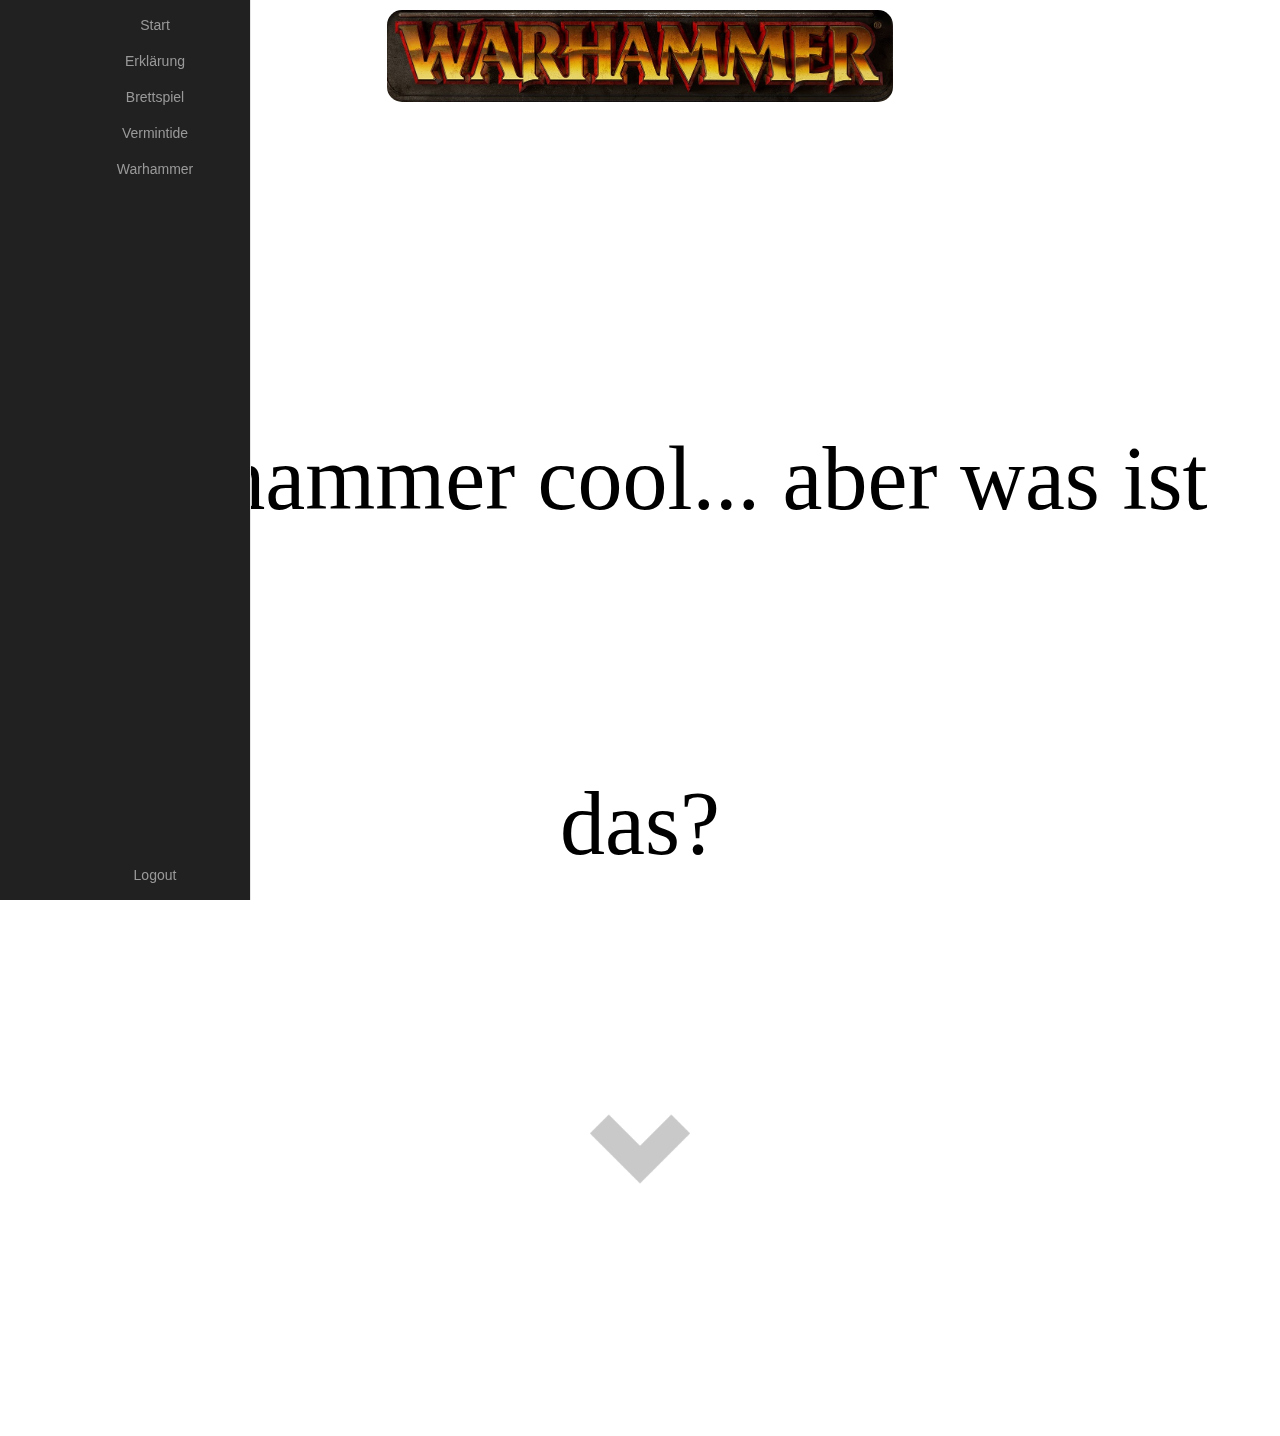
<file: index.html>
<!DOCTYPE html>
<html lang="de">
	<!--Idee fürs LAyout: -->
	<head>
		<meta charset="UTF-8">
		<link rel="stylesheet" type="text/css" href="style.css">
		

		<title>Warhammer</title>
	</head>
	<body>
		<div id="uberschrift" style="display:block">
			
			<img id="titel" src="images/titel.jpg">
			<h1></h1>
			
		<erklaerung style="display:block">
			<einleitung>
				Warhammer cool... aber was ist das?
			</einleitung>
			<br>
			<a onclick="ausblenden('#uberschrift','#main')"  ><img id="arrow" src="images/arrow-down.png" ></a>
		</div>	
	<div class="area"></div><nav class="main-menu">
            <ul>
                <li>
                    <a onclick="allesweg('#uberschrift')" href="">
                        <i class="fa fa-home fa-2x"></i>
                        <span class="nav-text">
							Start
							
                        </span>
                    </a>
                  
                </li>
                <li class="has-subnav">
                    <a onclick="allesweg('#main')" href="#main">
                        <i class="fa fa-laptop fa-2x"></i>
                        <span class="nav-text">
                            Erklärung
                        </span>
                    </a>
                    
                </li>
                <li class="has-subnav">
                    <a onclick="allesweg('#tabletop')" href="#tabletop">
                       <i class="fa fa-list fa-2x"></i>
                        <span class="nav-text">
                            Brettspiel
                        </span>
                    </a>
                    
                </li>
                <li>
                    <a onclick="allesweg('#vermintide')" href="#vermintide">
                        <i class="fa fa-bar-chart-o fa-2x"></i>
                        <span class="nav-text">
                            Vermintide
                        </span>
                    </a>
                </li>
                <li>
                    <a onclick="allesweg('#warhammer')" href="#warhammer">
                        <i class="fa fa-font fa-2x"></i>
                        <span class="nav-text">
                           Warhammer
                        </span>
                    </a>
                </li>
            </ul>

            <ul class="logout">
                <li>
                   <a href="#" onClick="window.close()">
                         <i class="fa fa-power-off fa-2x"></i>
                        <span class="nav-text">
                            Logout
                        </span>
                    </a>
                </li>  
            </ul>
        </nav>
			<br>
			<hauptteil  id="main" style="display:none">
					
				
						<a   onclick="ausblenden('#main','#uberschrift')" ><img id="arrow" src="images/arrow-up.png" ></a>
						<br>
					
					
						<p style="text-align: justify; margin: 50px">
						Warhammer began als eine Idee, eine Idee des "Warhammer-Universums" Schöpfers  <mark> Games Workshop</mark>.
						Diese Idee löste eine Kettenreaktion aus. Plötzlich erwachte das Universum zum Leben, verschiedenste Leute
						schrieben Bücher über das "Warhammer-Universum", alleine im Jahr 2004 wurden elf volle Bücher geschrieben. 
						Bis heute sind <mark>371</mark> Bücher enstanden <mark>371!!!</mark>
						</p>
					
						<br>
						</p>
				<a onclick="ausblenden('#main','#tabletop')"  ><img id="arrow" src="images/arrow-down.png" ></a>
				
			</hauptteil>
		</erklaerung>
			
			<beispiele>
				<ul style="list-style: none">
					<li id="tabletop" style="display:none" >
						<a  onclick="ausblenden('#tabletop','#main')"><img id="arrow" src="images/arrow-up.png" ></a>
						<br> 
						<zwischen>Das erste Spiel war eine Art Brettspiel:</zwischen>
						<br> 
						<img  src="images/tabletop.jpg" title="Ein Spiel in voller Fahrt" >
						<br> 
						So sehen die einzelnen Figuren aus:
						<br> 
						<img id="einheiten" src="images/tabletopcavalry.jpg" title="Kavalarie" >
						<br> 
						Die Regeln sind sehr Kompliziert zudem sind die Anschaffungskosten sehr hoch deswegen
						hatt sich das Spiel nicht wirklich durchsetzten können. Aber wer noch mehr über die Regeln wissen will
						Klickt <a href="https://www.youtube.com/watch?v=DhEnMyH2F4s">hier</a> für eine Video Erklärung(Achtung mehrteilich!).
						<br>
						<br>
						<a  onclick="ausblenden('#tabletop','#platzhalter')" ><img id="arrow" src="images/arrow-down.png" ></a>
					</li>
					<li id="platzhalter" style="display:none">
							<a  onclick="ausblenden('#platzhalter','#tabletop')"><img id="arrow" src="images/arrow-up.png" ></a>
							<br>
							<br>
							<br>
							<br>
							Dannach folgten viele uninteressante Spiele bis...
							<br>
							<br>
							<br>
							<br>
							<a  onclick="ausblenden('#platzhalter','#vermintide')"><img id="arrow" src="images/arrow-down.png" ></a>
					</li>
					<li id="vermintide" style="display:none">
							<a  onclick="ausblenden('#vermintide','#platzhalter')"><img id="arrow" src="images/arrow-up.png" ></a>
							<br> 
							<zwischen2>Warhammer: End Times – Vermintide</zwischen2>
							<br> 
							<br> 
							<img id="titel" src="images/vermintide.jpg">
							<br> 
							<p>
							In Warhammer-Vermintide spielst du einen von fünf Charakteren. Die im Coop-Modus versuchen sich durch Horden von Gegner zu kämpfen.
							Das Spiel ist auf Action ausgelegt und die Steuerung funktioniert durch den First-Person Blickwinkel.
							</p>
							<br>
							
							<p >Das Spiel ist sehr Düster und Blutig deswegen auch nicht für jeden was. Hier eine kleine Vorschau:</p>
							<a id="erweitern" onclick="ausblenden('#erweitern','#videovermintide'); ">+</a>
							<br>
							
							<iframe id="videovermintide" style="display:none" src="//coub.com/embed/fdnhy?muted=true&originalSize=true&startWithHD=true" allowfullscreen frameborder="0" width="1280" height="720"></iframe><script async src="//c-cdn.coub.com/embed-runner.js"></script>
							<br>
							
							<a   onclick="ausblenden('#vermintide','#warhammer')"><img id="arrow" src="images/arrow-down.png" ></a>

							
					</li>
					<li id="warhammer" style="display:none">
						<a  onclick="ausblenden('#warhammer','#vermintide')" ><img id="arrow" src="images/arrow-up.png" ></a>
						<br>
						<br>
						<zwischen3>Total War: Warhammer</zwischen3>
						<br>
						<br>
						<br>
						Klick mal drauf.
						<br>
						<a href="warhammer1.html" ><img id="warhammer1" src="images/warhammer1.png" ></a>
						
						<br>
						
						<br>
						<a  onclick="ausblenden('#warhammer','#wartung')"><img id="arrow" src="images/arrow-down.png" ></a>
					</li>
					<li id="wartung" style="display:none">
						
						Wir arbeiten noch an der Vervollständigung. 
						<br>
						<br>

						<img src="images/wartung.jpg" >
						
						
						
					</li>
					
				</ul>
			</beispiele>
		
			

		
	
	

	</body>
	
</html>
<script src="https://ajax.googleapis.com/ajax/libs/jquery/3.2.1/jquery.min.js"></script>
<script>
	function ausblenden(weg,hin){
		
		$(weg).slideUp(1000)
		$(hin).slideDown(1000);
		
	}
	function allesweg(hin)
	{
		$('#wartung').css({
			'display': 'none'
    	});
	    $('#main').css({
			'display': 'none'
    	});
		$('#uberschrift').css({
			'display': 'none'
    	});
		$('#platzhalter').css({
			'display': 'none'
    	});
		$('#vermintide').css({
			'display': 'none'
    	});
		$('#warhammer').css({
			'display': 'none'
    	});
		$('#tabletop').css({
			'display': 'none'
    	});
		
		$(hin).css({
        	'display': 'inline'			
   		});

	}
</script>
</file>
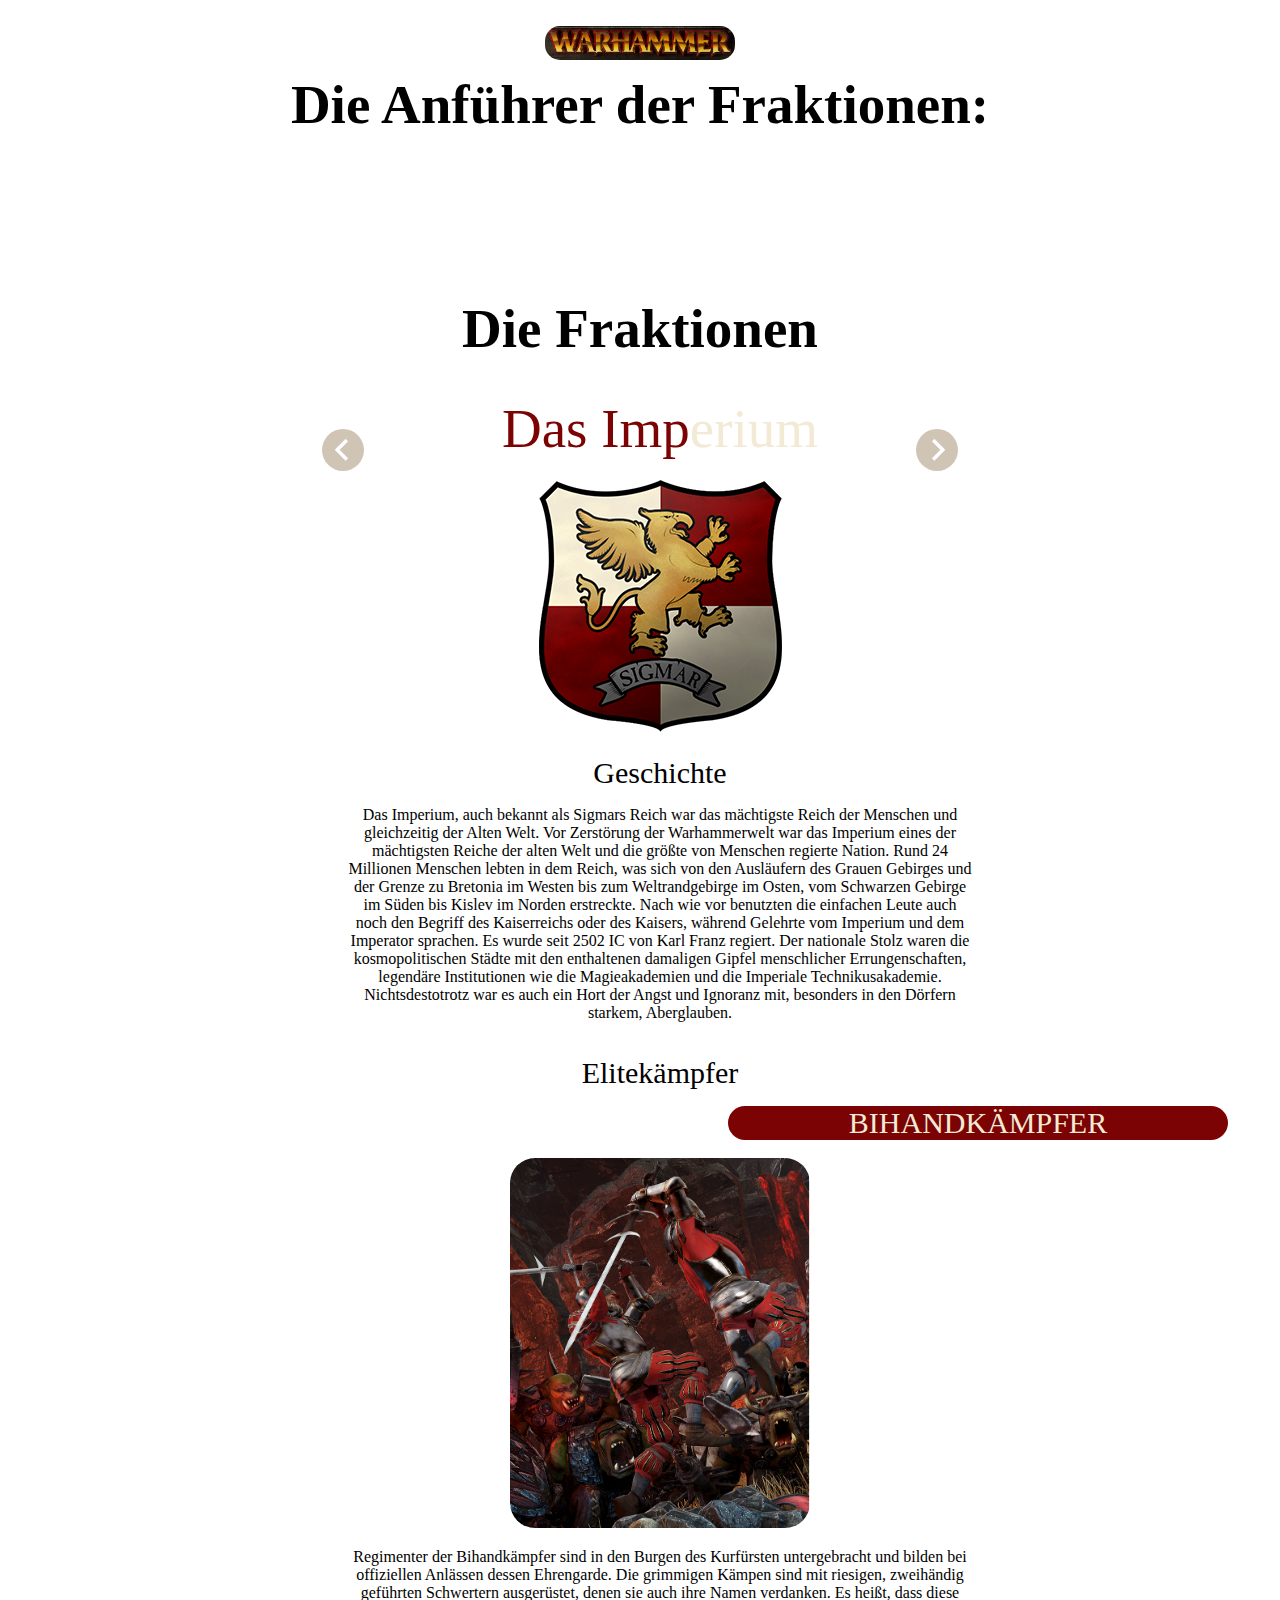
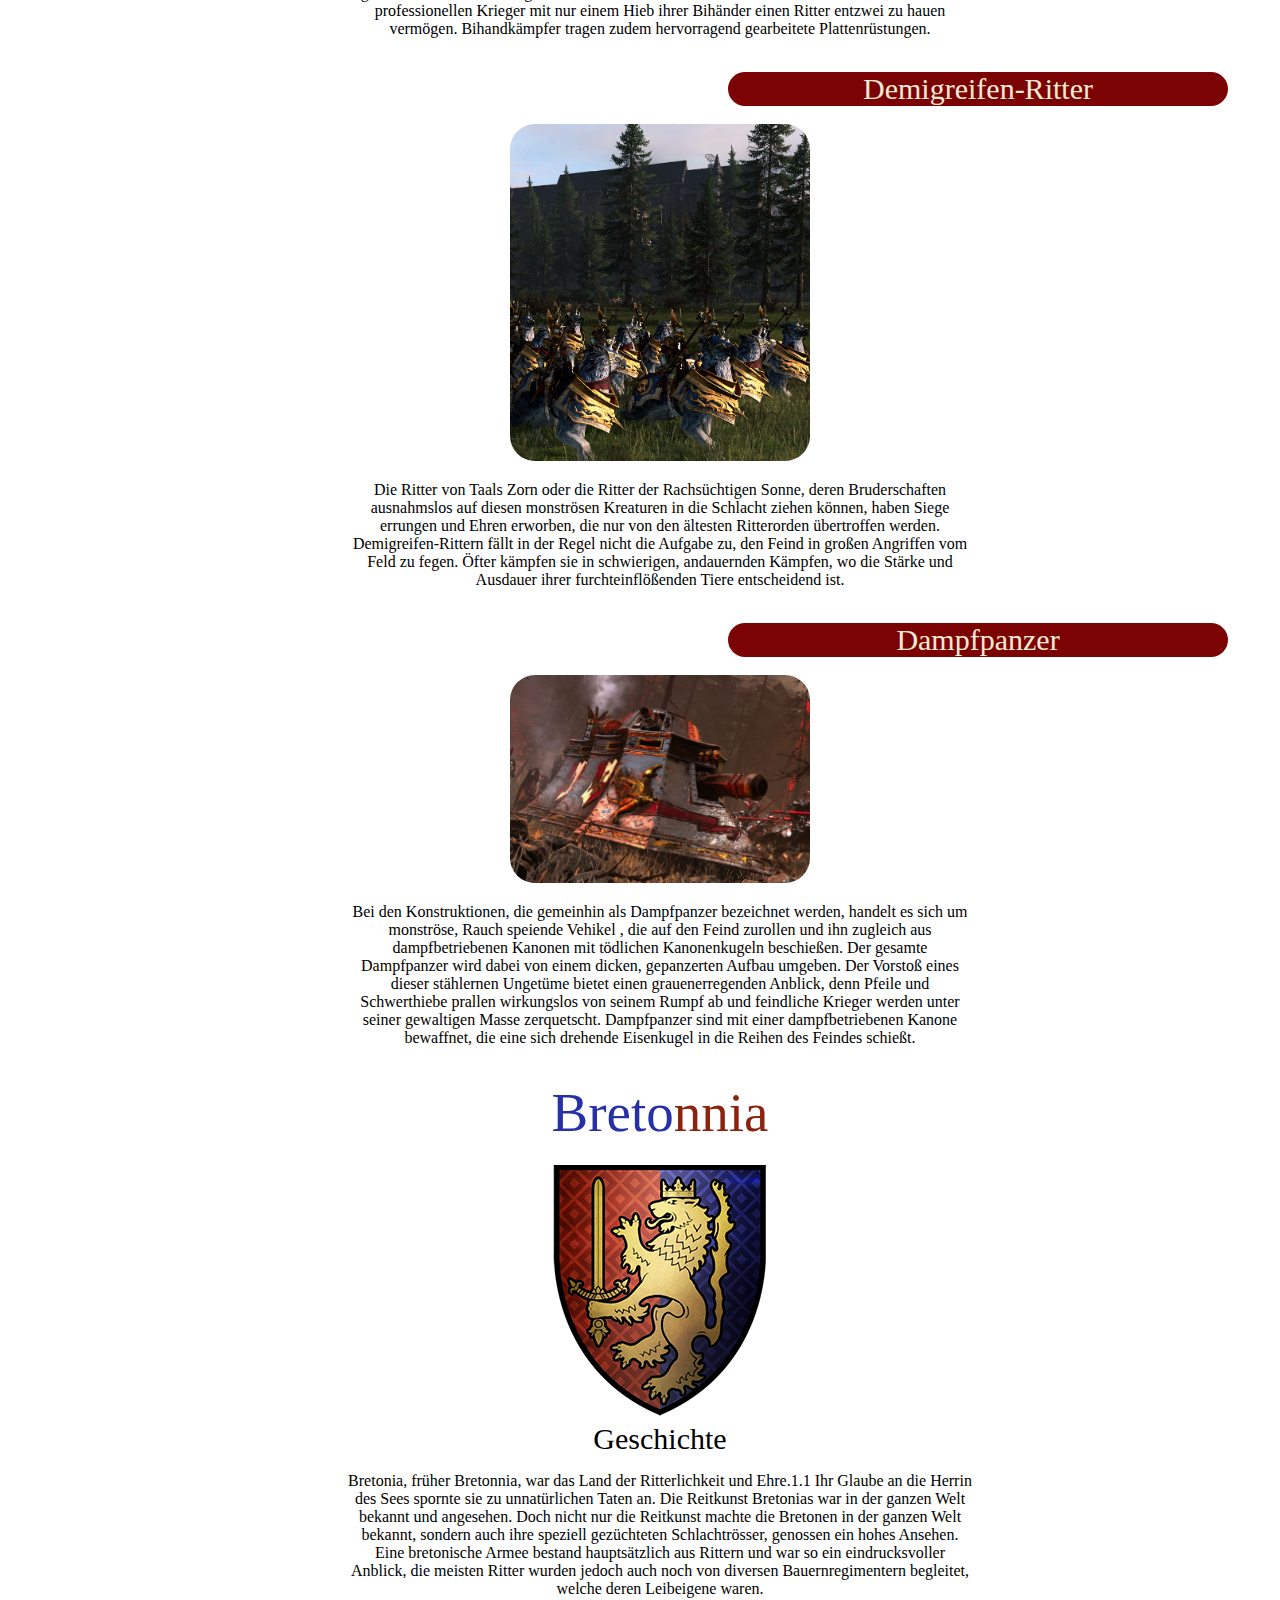
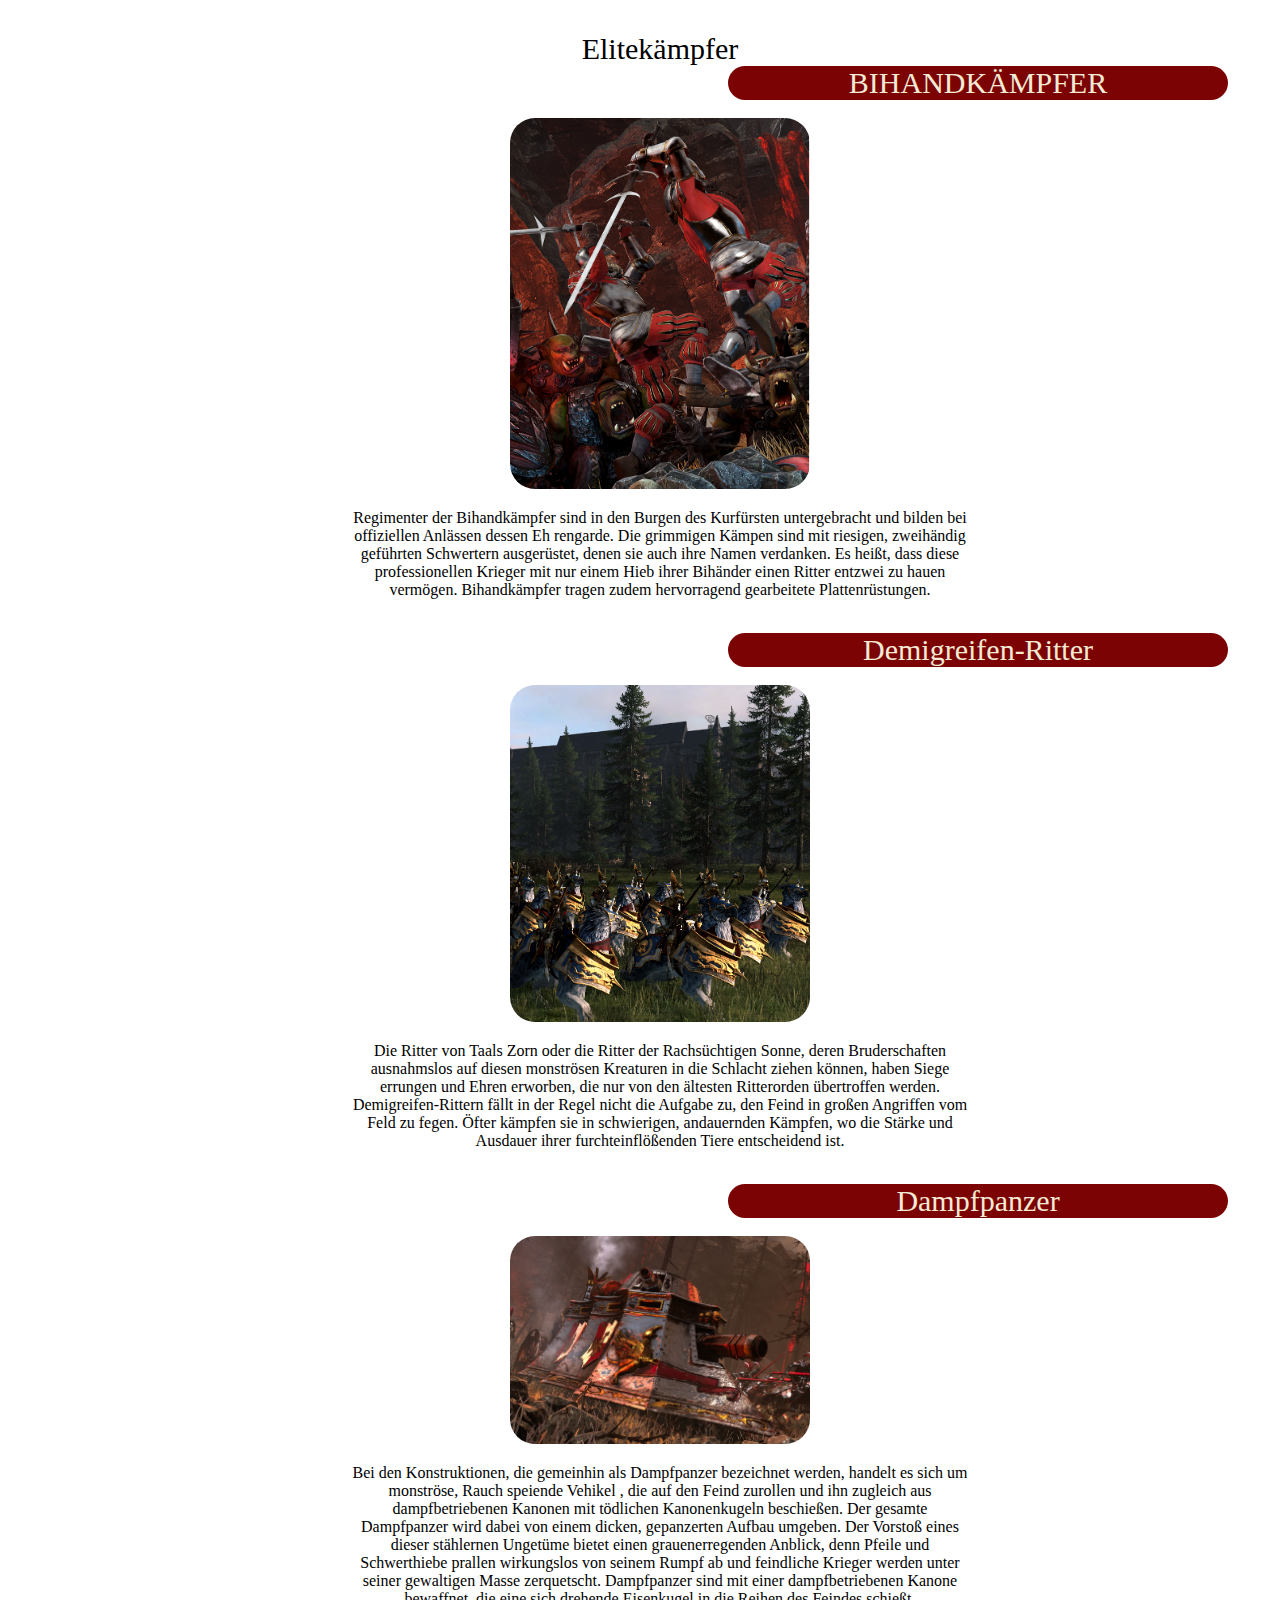
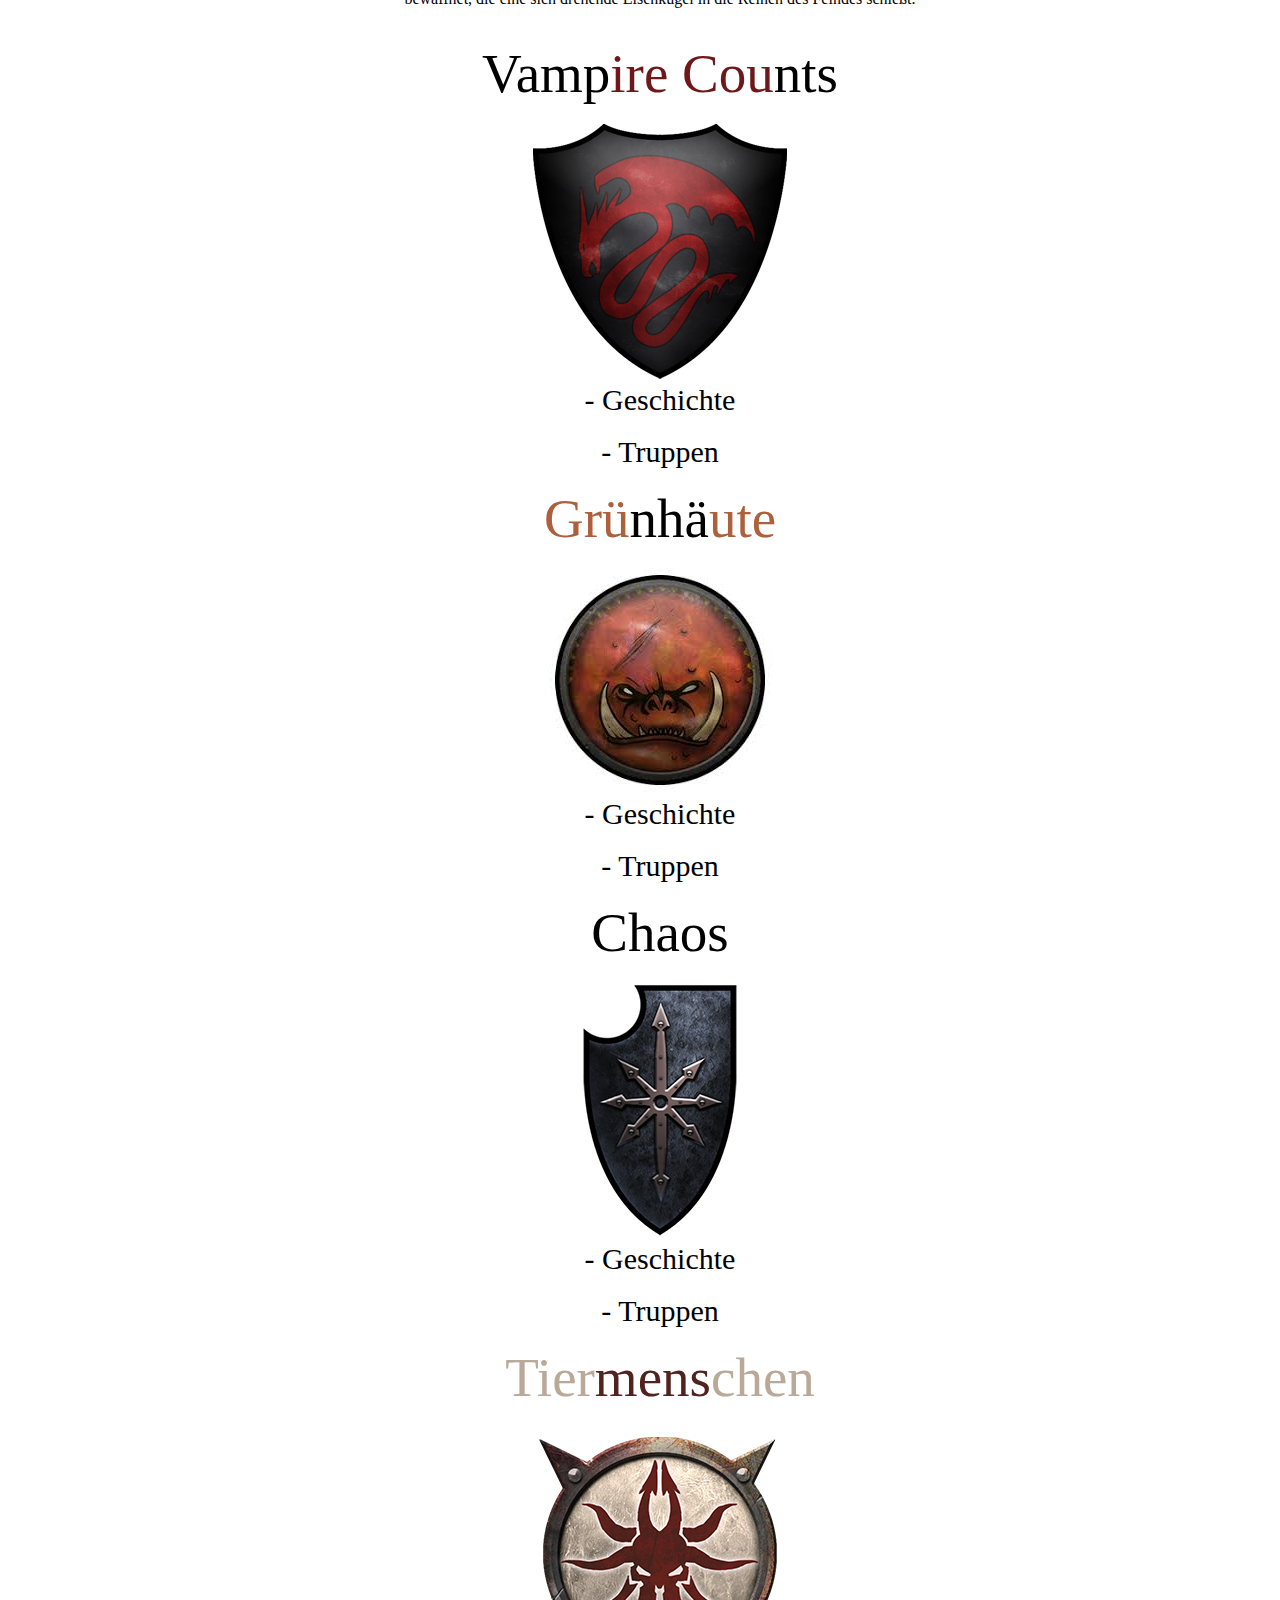
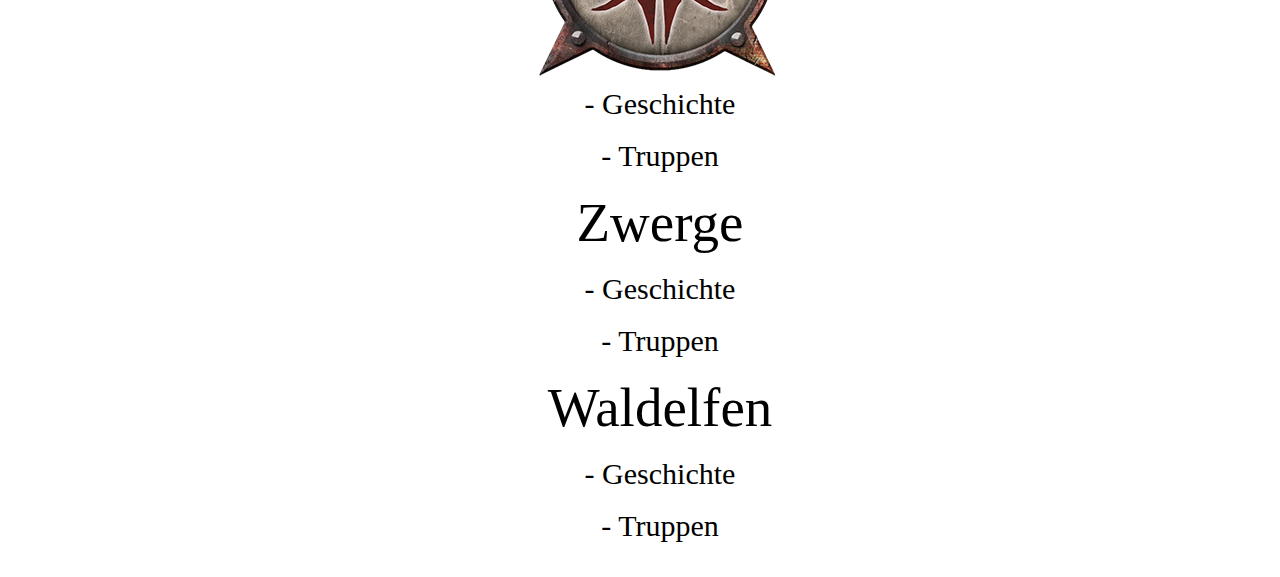
<file: warhammer1.html>
<!DOCTYPE html>
<html lang="de">

<head>
	<meta charset="UTF-8">


	<meta name="viewport" content="width=device-width, initial-scale=1.0"> 
        <meta name="description" content="Slicebox - 3D Image Slider with Fallback" />
        <meta name="author" content="David Schmidt" />

		<link rel="stylesheet" type="text/css" href="css/slicebox.css" />
		<link rel="stylesheet" type="text/css" href="css/custom.css" />
		<link rel="stylesheet" type="text/css" href="warhammer_style.css" />
		<script type="text/javascript" src="js/modernizr.custom.46884.js"></script>
	<title>Warhammer 1</title>
</head>
	<body>
		<uberschrift>
			<br>
			<a href="index.html"><img id="titel"src="images/titel.jpg"></a>
			<h1></h1>
		</uberschrift>
		<!-- Slideshow container -->
		<br>
		<br>
		
		<h1>Die Anführer der Fraktionen:</h1>
		<div class="container">

			<div class="wrapper">
				
				<ul id="sb-slider" class="sb-slider">
					<li>
						<a href="http://warhammerfantasy.wikia.com/wiki/Karl_Franz" target="_blank"><img src="images/karl-franz.jpg" alt="image1"/></a>
						<div class="sb-description">
							<h3>König Karl Franz der Erste, Beschützer des Imperiums und der letzten Menschen</h3>
						</div>
						<a href="http://warhammerfantasy.wikia.com/wiki/Karl_Franz" target="_blank"><img src="images/karl-franz.jpg" alt="image1"/></a>
						<div class="sb-description">
							<h3>König Karl Franz der Erste, Beschützer des Imperiums und der letzten Menschen</h3>
						</div>
						<a href="http://warhammerfantasy.wikia.com/wiki/Karl_Franz" target="_blank"><img src="images/karl-franz.jpg" alt="image1"/></a>
						<div class="sb-description">
							<h3>König Karl Franz der Erste, Beschützer des Imperiums und der letzten Menschen</h3>
						</div>
						<a href="http://warhammerfantasy.wikia.com/wiki/Karl_Franz" target="_blank"><img src="images/karl-franz.jpg" alt="image1"/></a>
						<div class="sb-description">
							<h3>König Karl Franz der Erste, Beschützer des Imperiums und der letzten Menschen</h3>
						</div>
					</li>
					<li>
						<a href="http://warhammerfantasy.wikia.com/wiki/Louen_Leoncoeur" target="_blank"><img src="images/bretonnia.jpg" alt="image2"/></a>
						<div class="sb-description">
							<h3>König Louen Leoncoeur, das Löwenherz, Ritter des Grals</h3>
						</div>
					</li>
					<li>
						<a href="http://warhammerfantasy.wikia.com/wiki/Mannfred_von_Carstein" target="_blank"><img src="images/mannfred.jpg" alt="image1"/></a>
						<div class="sb-description">
							<h3>Mannfred von Carstein, begnadeter Magier, unsterblicher Vampir</h3>
						</div>
					</li>
					<li>
						<a href="http://warhammerfantasy.wikia.com/wiki/Grimgor_Ironhide" target="_blank"><img src="images/grimgor.jpg" alt="image1"/></a>
						<div class="sb-description">
							<h3>Grimgor Ironhide, Anführer der Orc's und Goblins, der stärkste Schwarzorc</h3>
						</div>
					</li>
					<li>
						<a href="http://warhammerfantasy.wikia.com/wiki/Archaon" target="_blank"><img src="images/archaon.jpg" alt="image1"/></a>
						<div class="sb-description">
							<h3>Archaon, der Ewig Auserwählte, Herr der letzten Tage</h3>
						</div>
					</li>
					<li>
						<a href="http://warhammerfantasy.wikia.com/wiki/Khazrak_One-Eye" target="_blank"><img src="images/khazrak.jpg" alt="image1"/></a>
						<div class="sb-description">
							<h3>Khazrak the One-Eye, gefürchtester Beastlord, unsterbliche Bedrohung der Menschen</h3>
						</div>
					</li>
					<li>
						<a href="http://warhammerfantasy.wikia.com/wiki/Thorgrim_Grudgebearer" target="_blank"><img src="images/thorgrim.png" alt="image1"/></a>
						<div class="sb-description">
							<h3>Thorgrim Grudgebearer, Hochkönig der Zwerge, Rächer der Zwerge, Orcschlächter</h3>
						</div>
					</li>
					<li>
						<a href="http://warhammerfantasy.wikia.com/wiki/Orion" target="_blank"><img src="images/orion.jpg" alt="image1"/></a>
						<div class="sb-description">
							<h3>Orion, unsterblicher Halbgott, Beschützer des Waldes</h3>
						</div>
					</li>
				</ul>

				

				<div id="nav-arrows" class="nav-arrows">
					<a href="#">Next</a>
					<a href="#">Previous</a>
				</div>

			</div><!-- /wrapper -->
		
		</div>
		<br>
		<br>
		<br>
		<br>
		<br>
		<br>
		<br>
		<br>
		<h1>Die Fraktionen</h1>

		<ul>
			<li>
				<uber id="imperium" style="color:#7C0303">Das Imp</uber></uber><uber id="imperium" style="color:#F3EAD5">erium</uber>
				<br>
				<br>
				<img src="/images/imperium_logo.png">
				<br>
				<br>
				<div class="teil" onclick="">Geschichte</div>
				<p id="text">
					Das Imperium, auch bekannt als Sigmars Reich war das mächtigste Reich der Menschen und gleichzeitig der Alten Welt. 
					Vor Zerstörung der Warhammerwelt war das Imperium eines der mächtigsten Reiche der alten Welt und die größte von Menschen
					regierte Nation. Rund 24 Millionen Menschen lebten in dem Reich, was sich von den Ausläufern des Grauen Gebirges und der 
					Grenze zu Bretonia im Westen bis zum Weltrandgebirge im Osten, vom Schwarzen Gebirge im Süden bis Kislev im Norden erstreckte.
					Nach wie vor benutzten die einfachen Leute auch noch den Begriff des Kaiserreichs oder des Kaisers, während Gelehrte vom Imperium 
					und dem Imperator sprachen. Es wurde seit 2502 IC von Karl Franz regiert. Der nationale Stolz waren die kosmopolitischen Städte mit
					den enthaltenen damaligen Gipfel menschlicher Errungenschaften, legendäre Institutionen wie die Magieakademien und die Imperiale 
					Technikusakademie. Nichtsdestotrotz war es auch ein Hort der Angst und Ignoranz mit, besonders in den Dörfern starkem, Aberglauben.
				</p>
				<br>
				<div class="teil">Elitekämpfer</div>
				<p id="text">
				 <!-- Die imperialen Kerneinheiten sind sehr weit gefächert. Neben einfachen Milizen treten auch gut ausgebildete Staatstruppen,
				 zu denen Schwertkämpfer, Hellebardenträger und Speerträger gehören, den Feinden des Imperiums im Nahkampf entgegen. 
				 Gleiches gilt für schwer gepanzerte Ritter - darunter die Ritter des Weißen Wolfes - während Bogenschützen, 
				 Armbrustschützen und Musketenschützen die feindlichen Reihen lieber auf Distanz zu dezimieren. -->
				</p>
				<div class="einheiten">BIHANDKÄMPFER</div>
				<br>
				<img class="einheitenbild" src="images/bihandkämpfer.png">
				<p id="text">
				Regimenter der Bihandkämpfer sind in den Burgen des Kurfürsten untergebracht und bilden bei offiziellen 
				Anlässen dessen Ehrengarde. Die grimmigen Kämpen sind mit riesigen, zweihändig geführten Schwertern ausgerüstet, 
				denen sie auch ihre Namen verdanken. Es heißt, dass diese professionellen Krieger mit nur einem Hieb ihrer Bihänder 
				einen Ritter entzwei zu hauen vermögen. Bihandkämpfer tragen zudem hervorragend gearbeitete Plattenrüstungen.
				</p>
				<br>
				<div class="einheiten">Demigreifen-Ritter</div>
				<br>
				<img class="einheitenbild" src="images/gryphites.png">
				<p id="text">
				Die Ritter von Taals Zorn oder die Ritter der Rachsüchtigen Sonne, deren Bruderschaften ausnahmslos auf diesen 
				monströsen Kreaturen in die Schlacht ziehen können, haben Siege errungen und Ehren erworben, die nur von den 
				ältesten Ritterorden übertroffen werden. Demigreifen-Rittern fällt in der Regel nicht die Aufgabe zu, den Feind
				in großen Angriffen vom Feld zu fegen. Öfter kämpfen sie in schwierigen, andauernden Kämpfen, wo die Stärke und
				Ausdauer ihrer furchteinflößenden Tiere entscheidend ist. 
				</p>
				<br>
				<div class="einheiten">Dampfpanzer</div>
				<br>
				<img class="einheitenbild" src="images/steamtank.png">
				<p id="text">
				Bei den Konstruktionen, die gemeinhin als Dampfpanzer bezeichnet werden, handelt es sich um monströse, Rauch speiende Vehikel
				, die auf den Feind zurollen und ihn zugleich aus dampfbetriebenen Kanonen mit tödlichen Kanonenkugeln beschießen.
				Der gesamte Dampfpanzer wird dabei von einem dicken, gepanzerten Aufbau umgeben. Der Vorstoß eines dieser stählernen
				Ungetüme bietet einen grauenerregenden Anblick, denn Pfeile und Schwerthiebe prallen wirkungslos von seinem Rumpf ab
				und feindliche Krieger werden unter seiner gewaltigen Masse zerquetscht. Dampfpanzer sind mit einer dampfbetriebenen
				Kanone bewaffnet, die eine sich drehende Eisenkugel in die Reihen des Feindes schießt.
				</p>
				<br>

			</li>
			<li>
				<uber id="bretonnia" style="color:#2731A5" >Breto</uber><uber id="bretonnia" style="color:#8C230E">nnia
				</uber>
				<br>
				<br>
				<img src="/images/bretonnia_logo.png">
				<br>
				<div class="teil" onclick="">Geschichte</div>
				<p id="text">
					Bretonia, früher Bretonnia, war das Land der Ritterlichkeit und Ehre.1.1 Ihr Glaube an die Herrin des Sees spornte
					sie zu unnatürlichen Taten an. Die Reitkunst Bretonias war in der ganzen Welt bekannt und angesehen. Doch nicht nur
					die Reitkunst machte die Bretonen in der ganzen Welt bekannt, sondern auch ihre speziell gezüchteten Schlachtrösser, 
					genossen ein hohes Ansehen. Eine bretonische Armee bestand hauptsätzlich aus Rittern und war so ein eindrucksvoller 
					Anblick, die meisten Ritter wurden jedoch auch noch von diversen Bauernregimentern begleitet, welche deren Leibeigene 
					waren.
				</p>
				<br>
				<div class="teil"  >Elitekämpfer</div>
				
				<div class="einheiten">BIHANDKÄMPFER</div>
				<br>
				<img class="einheitenbild" src="images/bihandkämpfer.png">
				<p id="text">
				Regimenter der Bihandkämpfer sind in den Burgen des Kurfürsten untergebracht und bilden bei offiziellen 
				Anlässen dessen Eh
				rengarde. Die grimmigen Kämpen sind mit riesigen, zweihändig geführten Schwertern ausgerüstet, 
				denen sie auch ihre Namen verdanken. Es heißt, dass diese professionellen Krieger mit nur einem Hieb ihrer Bihänder 
				einen Ritter entzwei zu hauen vermögen. Bihandkämpfer tragen zudem hervorragend gearbeitete Plattenrüstungen.
				</p>
				<br>
				<div class="einheiten">Demigreifen-Ritter</div>
				<br>
				<img class="einheitenbild" src="images/gryphites.png">
				<p id="text">
				Die Ritter von Taals Zorn oder die Ritter der Rachsüchtigen Sonne, deren Bruderschaften ausnahmslos auf diesen 
				monströsen Kreaturen in die Schlacht ziehen können, haben Siege errungen und Ehren erworben, die nur von den 
				ältesten Ritterorden übertroffen werden. Demigreifen-Rittern fällt in der Regel nicht die Aufgabe zu, den Feind
				in großen Angriffen vom Feld zu fegen. Öfter kämpfen sie in schwierigen, andauernden Kämpfen, wo die Stärke und
				Ausdauer ihrer furchteinflößenden Tiere entscheidend ist. 
				</p>
				<br>
				<div class="einheiten">Dampfpanzer</div>
				<br>
				<img class="einheitenbild" src="images/steamtank.png">
				<p id="text">
				Bei den Konstruktionen, die gemeinhin als Dampfpanzer bezeichnet werden, handelt es sich um monströse, Rauch speiende Vehikel
				, die auf den Feind zurollen und ihn zugleich aus dampfbetriebenen Kanonen mit tödlichen Kanonenkugeln beschießen.
				Der gesamte Dampfpanzer wird dabei von einem dicken, gepanzerten Aufbau umgeben. Der Vorstoß eines dieser stählernen
				Ungetüme bietet einen grauenerregenden Anblick, denn Pfeile und Schwerthiebe prallen wirkungslos von seinem Rumpf ab
				und feindliche Krieger werden unter seiner gewaltigen Masse zerquetscht. Dampfpanzer sind mit einer dampfbetriebenen
				Kanone bewaffnet, die eine sich drehende Eisenkugel in die Reihen des Feindes schießt.
				</p>
				<br>
			</li>
			<li>
				<uber id="vampire" style="color:black" >Vamp</uber><uber id="vampire" style="color:#6e1819" >ire Cou</uber><uber id="vampire" style="color:black" >nts</uber>
				<br>
				<br>
				<img src="/images/vampirecounts_logo.png">
				<br>
				<div class="teil" onclick="">- Geschichte</div>
				<br>
				<div class="teil">- Truppen</div>
				<br>
			</li>
			<li>
				<uber id="grunhaute" style="color:#AC603C" >Grü</uber><uber id="grunhaute" style="color:black" >nhä</uber><uber id="grunhaute" style="color:#AC603C" >ute</uber>
				<br>
				<br>
				<img src="/images/greenskins_logo.png">
				<br>
				<div class="teil" onclick="">- Geschichte</div>
				<br>
				<div class="teil">- Truppen</div>
				<br>
			</li>
			<li>
				<uber id="chaos">Chaos</uber>
				<br>
				<br>
				<img src="/images/chaos_logo.png">
				<br>
				<div class="teil" onclick="">- Geschichte</div>
				<br>
				<div class="teil">- Truppen</div>
				<br>
			</li>
			<li>
				<uber id="tiermenschen" style="color:rgb( 186, 169, 152)">Tier</uber><uber id="tiermenschen" style="color:rgb( 80, 35, 30)">mens</uber><uber id="tiermenschen" style="color:rgb( 186, 169, 152)">chen</uber>
				<br>
				<br>
				<img src="/images/tiermenschen_logo.png">
				<br>
				<div class="teil" onclick="">- Geschichte</div>
				<br>
				<div class="teil">- Truppen</div>
				<br>
			</li>
			<li>
				<uber id="zwerge">Zwerge</uber>
				<br>
				<br>
				<div class="teil" onclick="">- Geschichte</div>
				<br>
				<div class="teil">- Truppen</div>
				<br>
			</li>
			<li>
				<uber id="waldelfen">Waldelfen</uber>
				<br>
				<br>
				<div class="teil" onclick="">- Geschichte</div>
				<br>
				<div class="teil">- Truppen</div>
				<br>
			</li>
		</ul>
		<script type="text/javascript" src="js/jquery.min.js"></script>
		<script type="text/javascript" src="js/jquery.slicebox.js"></script>
		<script type="text/javascript">
			$(function() {
				
				var Page = (function() {

					var $navArrows = $( '#nav-arrows' ).hide(),
						$shadow = $( '#shadow' ).hide(),
						slicebox = $( '#sb-slider' ).slicebox( {
							onReady : function() {

								$navArrows.show();
								$shadow.show();

							},
							orientation : 'r',
							cuboidsRandom : true,
							disperseFactor : 30
						} ),
						
						init = function() {

							initEvents();
							
						},
						initEvents = function() {

							// add navigation events
							$navArrows.children( ':first' ).on( 'click', function() {

								slicebox.next();
								return false;

							} );

							$navArrows.children( ':last' ).on( 'click', function() {
								
								slicebox.previous();
								return false;

							} );

						};

						return { init : init };

				})();

				Page.init();

			});
		</script>
	</body>
</html>
</file>
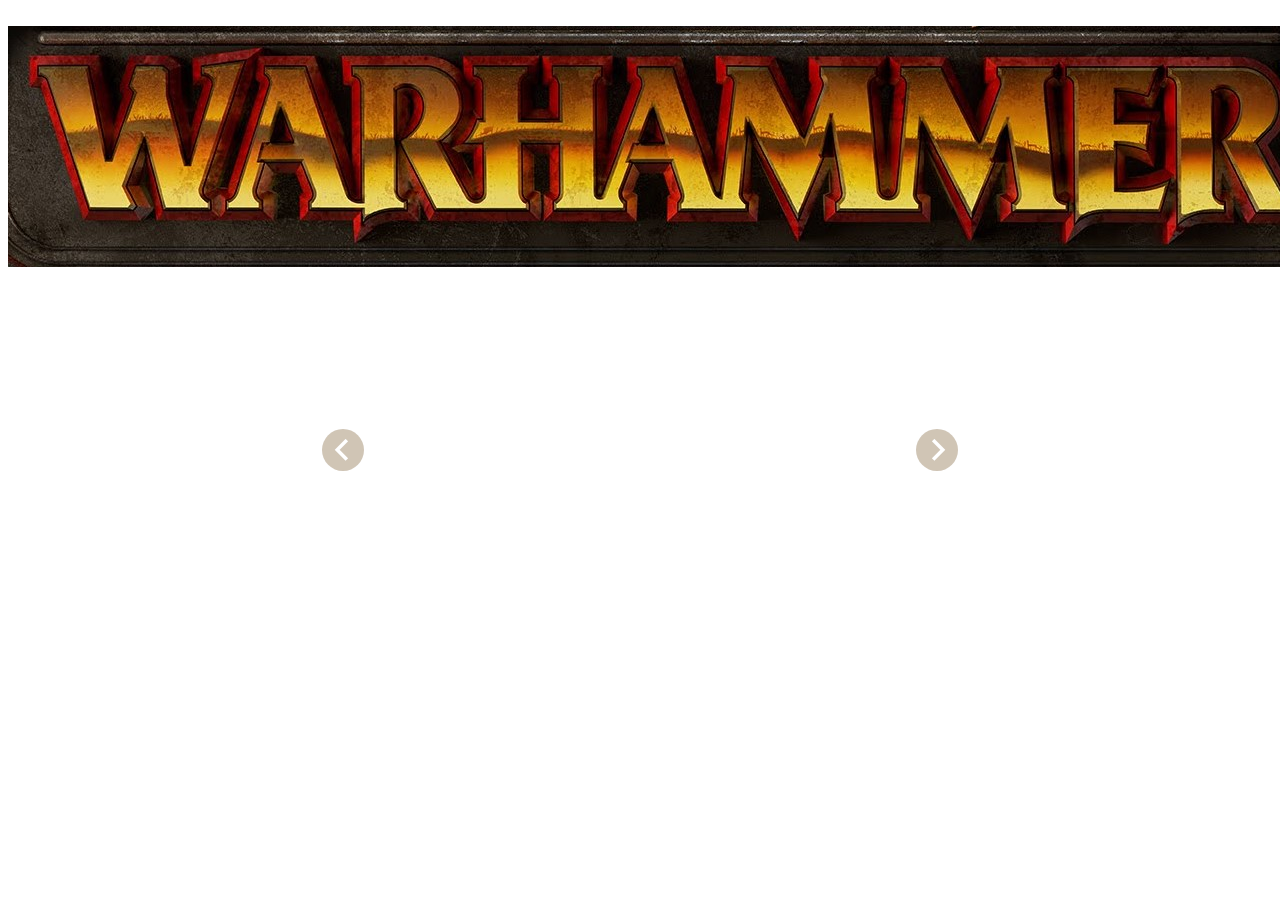
<file: warhammer2.html>
<!DOCTYPE html>
<html lang="de">

<head>
	<meta charset="UTF-8">
	
	<meta name="viewport" content="width=device-width, initial-scale=1.0"> 
        <meta name="description" content="Slicebox - 3D Image Slider with Fallback" />
        <meta name="author" content="David Schmidt" />
		
       
		<link rel="stylesheet" type="text/css" href="css/slicebox.css" />
		<link rel="stylesheet" type="text/css" href="css/custom.css" />
		<script type="text/javascript" src="js/modernizr.custom.46884.js"></script>
	<title>Warhammer 2</title>
</head>
	<body>
		<uberschrift>
			<br>
			<img id="titel"src="images/titel.jpg">
			<h1></h1>
		</uberschrift>
		<!-- Slideshow container -->
		<br>
		<br>
		<div class="container">

			<div class="wrapper">

				<ul id="sb-slider" class="sb-slider">
					<li>
						<a href="http://whfb-de.lexicanum.com/wiki/Tyrion" target="_blank"><img src="images/1.jpg" alt="image1"/></a>
						<div class="sb-description">
							<h3>Prinz Tyrion, Verteidiger von Ulthuan, Anführer der Hochelven</h3>
						</div>
					</li>
					<li>
						<a href="http://whfb-de.lexicanum.com/wiki/Malekith_(Person)" target="_blank"><img src="images/2.jpg" alt="image2"/></a>
						<div class="sb-description">
							<h3>Malekith, der Hexenkönig von Naggaroth, der Immerwährende</h3>
						</div>
					</li>
					<li>
						<a href="http://warhammerfantasy.wikia.com/wiki/Mazdamundi" target="_blank"><img src="images/3.jpg" alt="image1"/></a>
						<div class="sb-description">
							<h3>Mazdamundi, König der Solar-Stadt, mächtigster Magierpriester, Anführer der Echsenmenschen</h3>
						</div>
					</li>
					<li>
						<a href="http://whfb-de.lexicanum.com/wiki/Quiek_Kopfjäger" target="_blank"><img src="images/4.jpg" alt="image1"/></a>
						<div class="sb-description">
							<h3>Quiek Kopfjäger, Lord der Stadt Pillars, der wahre Anführer der Skaven</h3>
						</div>
					</li>
					<li>
						<a href="http://whfb-de.lexicanum.com/wiki/Settra" target="_blank"><img src="images/5.jpg" alt="image1"/></a>
						<div class="sb-description">
							<h3>Settra, der Unvergängliche, Hochkönig von Nehekhara, Anführer der Tomb Kings</h3>
						</div>
					</li>
					<li>
						<a href="http://whfb-de.lexicanum.com/wiki/Luthor_Harkon" target="_blank"><img src="images/6.jpg" alt="image1"/></a>
						<div class="sb-description">
							<h3>Luthor Harkon, verrückter Vampir, Anführer der Vampirküste</h3>
						</div>
					</li>
				</ul>

				

				<div id="nav-arrows" class="nav-arrows">
					<a href="#">Next</a>
					<a href="#">Previous</a>
				</div>

			</div><!-- /wrapper -->
		
		</div>
		<script type="text/javascript" src="http://ajax.googleapis.com/ajax/libs/jquery/1.8.2/jquery.min.js"></script>
		<script type="text/javascript" src="js/jquery.slicebox.js"></script>
		<script type="text/javascript">
			$(function() {
				
				var Page = (function() {

					var $navArrows = $( '#nav-arrows' ).hide(),
						$shadow = $( '#shadow' ).hide(),
						slicebox = $( '#sb-slider' ).slicebox( {
							onReady : function() {

								$navArrows.show();
								$shadow.show();

							},
							orientation : 'r',
							cuboidsRandom : true,
							disperseFactor : 30
						} ),
						
						init = function() {

							initEvents();
							
						},
						initEvents = function() {

							// add navigation events
							$navArrows.children( ':first' ).on( 'click', function() {

								slicebox.next();
								return false;

							} );

							$navArrows.children( ':last' ).on( 'click', function() {
								
								slicebox.previous();
								return false;

							} );

						};

						return { init : init };

				})();

				Page.init();

			});
		</script>
	</body>
</html>
</file>
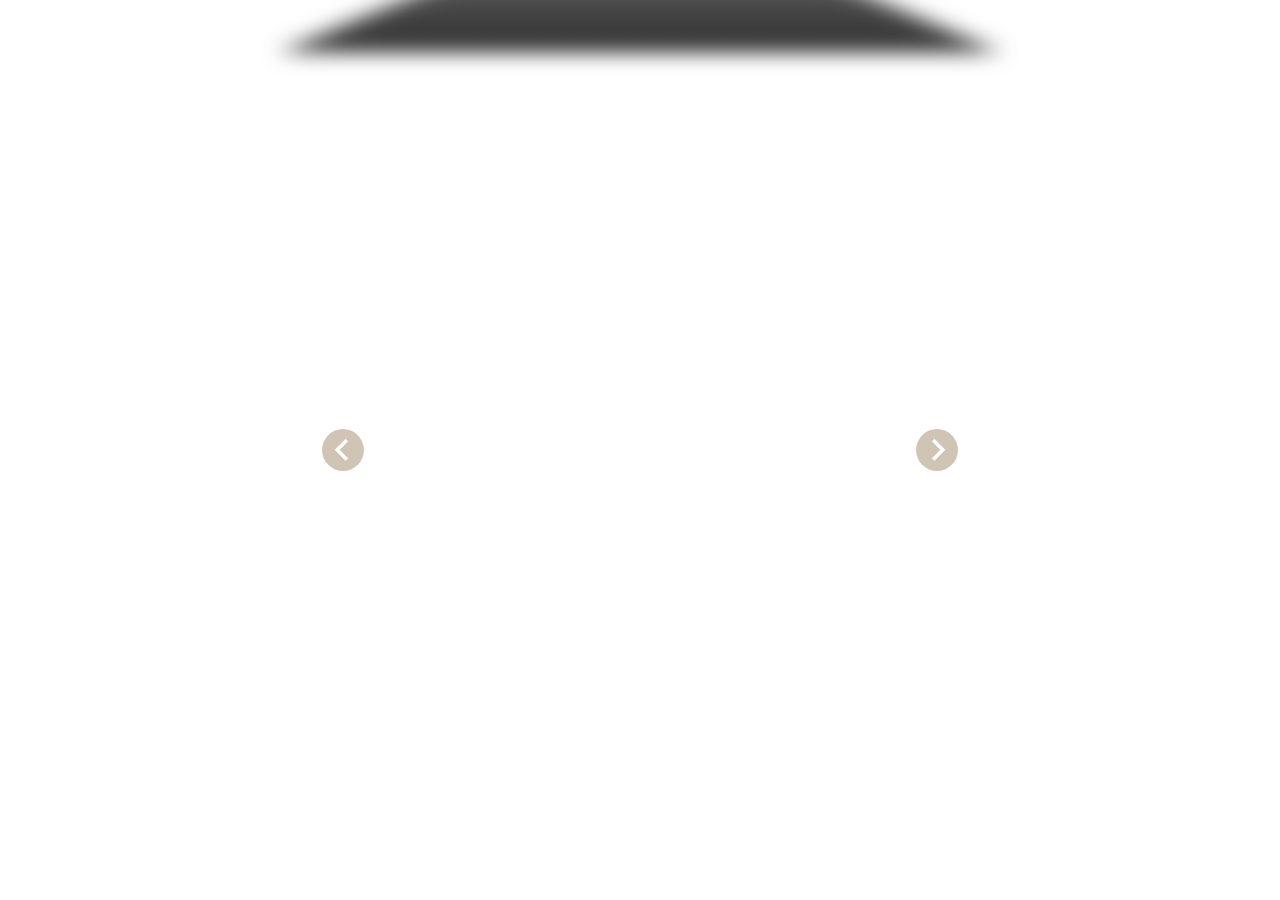
<file: warhammertest.html>
<!DOCTYPE html>
<html lang="en">
    <head>
        
		<meta name="viewport" content="width=device-width, initial-scale=1.0"> 
        <meta name="description" content="Slicebox - 3D Image Slider with Fallback" />
        <meta name="author" content="David Schmidt" />
		
        
		<link rel="stylesheet" type="text/css" href="css/slicebox.css" />
		<link rel="stylesheet" type="text/css" href="css/custom.css" />
		<script type="text/javascript" src="js/modernizr.custom.46884.js"></script>
	</head>
	<body>
		<div class="container">

			<div class="wrapper">

				<ul id="sb-slider" class="sb-slider">
					<li>
						<a href="http://www.flickr.com/photos/strupler/2969141180" target="_blank"><img src="images/1.jpg" alt="image1"/></a>
						<div class="sb-description">
							<h3>Prinz Tyrion, Verteidiger von Ulthuan, Anführer der Hochelven</h3>
						</div>
					</li>
					<li>
						<a href="http://www.flickr.com/photos/strupler/2968268187" target="_blank"><img src="images/2.jpg" alt="image2"/></a>
						<div class="sb-description">
							<h3>Malekith, der Hexenkönig von Naggaroth, der Immerwährende</h3>
						</div>
					</li>
					<li>
						<a href="http://www.flickr.com/photos/strupler/2968114825" target="_blank"><img src="images/3.jpg" alt="image1"/></a>
						<div class="sb-description">
							<h3>Mazdamundi, König der Solar-Stadt, mächtigster Magierpriester, Anführer der Echsenmenschen</h3>
						</div>
					</li>
					<li>
						<a href="http://www.flickr.com/photos/strupler/2968122059" target="_blank"><img src="images/4.jpg" alt="image1"/></a>
						<div class="sb-description">
							<h3>Quiek Kopfjäger, Lord der Stadt Pillars, der wahre Anführer der Skaven</h3>
						</div>
					</li>
					<li>
						<a href="http://www.flickr.com/photos/strupler/2969119944" target="_blank"><img src="images/5.jpg" alt="image1"/></a>
						<div class="sb-description">
							<h3>Settra, der Unvergängliche, Hochkönig von Nehekhara, Anführer der Tomb Kings</h3>
						</div>
					</li>
					<li>
						<a href="http://www.flickr.com/photos/strupler/2968126177" target="_blank"><img src="images/6.jpg" alt="image1"/></a>
						<div class="sb-description">
							<h3>Luthor Harkon, verrückter Vampir, Anführer der Vampirküste</h3>
						</div>
					</li>
				</ul>

				<div id="shadow" class="shadow"></div>

				<div id="nav-arrows" class="nav-arrows">
					<a href="#">Next</a>
					<a href="#">Previous</a>
				</div>

			</div><!-- /wrapper -->
		
		</div>
		<script type="text/javascript" src="http://ajax.googleapis.com/ajax/libs/jquery/1.8.2/jquery.min.js"></script>
		<script type="text/javascript" src="js/jquery.slicebox.js"></script>
		<script type="text/javascript">
			$(function() {
				
				var Page = (function() {

					var $navArrows = $( '#nav-arrows' ).hide(),
						$shadow = $( '#shadow' ).hide(),
						slicebox = $( '#sb-slider' ).slicebox( {
							onReady : function() {

								$navArrows.show();
								$shadow.show();

							},
							orientation : 'r',
							cuboidsRandom : true,
							disperseFactor : 30
						} ),
						
						init = function() {

							initEvents();
							
						},
						initEvents = function() {

							// add navigation events
							$navArrows.children( ':first' ).on( 'click', function() {

								slicebox.next();
								return false;

							} );

							$navArrows.children( ':last' ).on( 'click', function() {
								
								slicebox.previous();
								return false;

							} );

						};

						return { init : init };

				})();

				Page.init();

			});
		</script>
	</body>
</html>
</file>
<file: style.css>
#titel{
	width:40%;
	border-radius:15px;
	display:table; 
	margin:0 auto;
	margin-top:10px;
}
#test{
	text-align: justify;
	margin :60px;
}
#menu{
	
	width: 130px;
	position: fixed;
	z-index: 1;
	top: 30px;
	left: 30px;
	background: rgb(36, 15, 92);
	overflow-x: hidden;
	padding: 8px 0;
	opacity: 0.3;
	
}
#menu:hover{
	opacity: 1;
	height:500px;
}
body{
	font-family: "Ink Free";
	font-size:100px;
	text-align: center;
}
erklaerung{
	font-family: "Ink Free";
	font-size:300px;
}
#erweitern{
	padding:15px;
}
einleitung{
	font-size:30%;
}
hauptteil{
	font-size:75px;	
}

#arrow{
	width:100px;
	opacity: 0.3;
	font-size: unset;
}
#arrow:hover{
	opacity: 1;
}


zwischen{
	font-size:100px;
	color:#335D3C;
}
zwischen2{
	font-size:100px;
	color:#AD0E11;
}
zwischen3{
	font-size:100px;
	color:#B96E08;
}


oldworld{
	text-align: center;
}
beispiele{
	font-size:50%;
}
table{
	margin-right:30%;
	margin-left:30%;
}
th{
	width:500px;
	
}

#warhammer1{
	
	width:200px;
	
	text-align:center;
	
	
	
}
#warhammer2{
	text-align:center;
	width:200px;
	
	
}
#videovermintide{
	text-align: center;
	margin:10px;
}

/* ab hier beginnt die sitebar*/
@import url(//netdna.bootstrapcdn.com/font-awesome/4.0.3/css/font-awesome.css);

@import url(https://fonts.googleapis.com/css?family=Titillium+Web:300);
.fa-2x {
font-size: 2em;
}
.fa {
position: relative;
display: table-cell;
width: 60px;
height: 36px;
text-align: center;
vertical-align: middle;
font-size:20px;
}


.main-menu:hover,nav.main-menu.expanded {
width:250px;
overflow:visible;
}

.main-menu {
background:#212121;
border-right:1px solid #e5e5e5;
position:fixed;
top:0;
bottom:0;
height:100%;
left:0;
width:60px;
overflow:hidden;
-webkit-transition:width .05s linear;
transition:width .05s linear;
-webkit-transform:translateZ(0) scale(1,1);
z-index:1000;
}

.main-menu>ul {
margin:7px 0;
}

.main-menu li {
position:relative;
display:block;
width:250px;
}

.main-menu li>a {
position:relative;
display:table;
border-collapse:collapse;
border-spacing:0;
color:#999;
 font-family: arial;
font-size: 14px;
text-decoration:none;
-webkit-transform:translateZ(0) scale(1,1);
-webkit-transition:all .1s linear;
transition:all .1s linear;
  
}

.main-menu .nav-icon {
position:relative;
display:table-cell;
width:60px;
height:36px;
text-align:center;
vertical-align:middle;
font-size:18px;
}

.main-menu .nav-text {
position:relative;
display:table-cell;
vertical-align:middle;
width:190px;
  font-family: 'Titillium Web', sans-serif;
}

.main-menu>ul.logout {
position:absolute;
left:0;
bottom:0;
}

.no-touch .scrollable.hover {
overflow-y:hidden;
}

.no-touch .scrollable.hover:hover {
overflow-y:auto;
overflow:visible;
}

a:hover,a:focus {
text-decoration:none;
}

nav {
-webkit-user-select:none;
-moz-user-select:none;
-ms-user-select:none;
-o-user-select:none;
user-select:none;
}

nav ul,nav li {
outline:0;
margin:0;
padding:0;
}
.main-menu li:hover>a,nav.main-menu li.active>a,.dropdown-menu>li>a:hover,.dropdown-menu>li>a:focus,.dropdown-menu>.active>a,.dropdown-menu>.active>a:hover,.dropdown-menu>.active>a:focus,.no-touch .dashboard-page nav.dashboard-menu ul li:hover a,.dashboard-page nav.dashboard-menu ul li.active a {
color:#fff;
background-color:#5fa2db;
}
.area {
float: left;
background: #e2e2e2;
width: 100%;
height: 100%;
}
@font-face {
  font-family: 'Titillium Web';
  font-style: normal;
  font-weight: 300;
  src: local('Titillium WebLight'), local('TitilliumWeb-Light'), url(http://themes.googleusercontent.com/static/fonts/titilliumweb/v2/anMUvcNT0H1YN4FII8wpr24bNCNEoFTpS2BTjF6FB5E.woff) format('woff');
}
</file>
<file: css/slicebox.css>
/* Slicebox Style */
.sb-slider {
	margin: 10px auto;
	position: relative;
	overflow: hidden;
	width: 100%;
	list-style-type: none;
	padding: 0;
}
iframe{
	
	top:66px;
	left:8px;
	bottom:25px; 
	right:8px; 
	overflow:hidden;
}
body{
	
	
}

.sb-slider li {
	margin: 0;
	padding: 0;
	display: none;
}

.sb-slider li > a {
	outline: none;
}

.sb-slider li > a img {
	border: none;
}

.sb-slider img {
	max-width: 100%;
	display: block;
}

.sb-description {
	padding: 20px;
	bottom: 10px;
	left: 10px;
	right: 10px;
	z-index: 1000;
	position: absolute;
	background: #CBBFAE;
	background: rgba(190,176,155, 0.4);
	border-left: 4px solid rgba(255,255,255,0.7);
	-ms-filter:"progid:DXImageTransform.Microsoft.Alpha(Opacity=0)";
	filter: alpha(opacity=0);	
	opacity: 0;
	color: #fff;

	-webkit-transition: all 200ms;
	-moz-transition: all 200ms;
	-o-transition: all 200ms;
	-ms-transition: all 200ms;
	transition: all 200ms;
}

.sb-slider li.sb-current .sb-description {
	-ms-filter:"progid:DXImageTransform.Microsoft.Alpha(Opacity=80)";
	filter: alpha(opacity=80);	
	opacity: 1;
}

.sb-slider li.sb-current .sb-description:hover {
	-ms-filter:"progid:DXImageTransform.Microsoft.Alpha(Opacity=99)";
	filter: alpha(opacity=99);	
	background: rgba(190,176,155, 0.7);
}

.sb-perspective {
	position: relative;
}

.sb-perspective > div {
	position: absolute;

	-webkit-transform-style: preserve-3d;
	-moz-transform-style: preserve-3d;
	-o-transform-style: preserve-3d;
	-ms-transform-style: preserve-3d;
	transform-style: preserve-3d;

	-webkit-backface-visibility : hidden;
	-moz-backface-visibility : hidden;
	-o-backface-visibility : hidden;
	-ms-backface-visibility : hidden;
	backface-visibility : hidden;
}

.sb-side {
	margin: 0;
	display: block;
	position: absolute;

	-moz-backface-visibility : hidden;

	-webkit-transform-style: preserve-3d;
	-moz-transform-style: preserve-3d;
	-o-transform-style: preserve-3d;
	-ms-transform-style: preserve-3d;
	transform-style: preserve-3d;
}
</file>
<file: css/custom.css>
.shadow {
	width: 100%;
	height: 168px;
	position: relative;
	margin-top: -110px;
	background: transparent url(../images/shadow.png) no-repeat bottom center;
	background-size: 60% 80%; /* stretches it */
	z-index: -1;
	display: none;
}
body{
	text-align: center;
	
}
.sb-description h3 {
	font-size: 25px;
	text-shadow: 1px 1px 1px rgba(0,0,0,0.3);
}

.sb-description h3 a {
	color: #4a3c27;
	text-shadow: 0 1px 1px rgba(255,255,255,0.5);
}

.nav-arrows {
	display: none;
	
}

.nav-arrows a {
	margin-top:100%;
	margin:25%;
	width: 42px;
	height: 42px;
	background: #cbbfae url(../images/nav.png) no-repeat top left;
	position: absolute;
	top: 50%;
	left: 2px;
	text-indent: -9000px;
	cursor: pointer;
	margin-top: -21px;
	opacity: 0.9;
	border-radius: 50%;
	box-shadow: 0 1px 1px rgba(255,255,255,0.8);

	
}

.nav-arrows a:first-child{
	left: auto;
	right: 2px;
	background-position: top right;
}

.nav-arrows a:hover {
	opacity: 1;
}

.nav-dots {
	text-align: center;
	position: absolute;
	bottom: -5px;
	height: 30px;
	width: 100%;
	left: 0;
	display: none;
}

.nav-dots span {
	display: inline-block;
	width: 16px;
	height: 16px;
	border-radius: 50%;
	margin: 3px;
	background: #cbbfae;
	cursor: pointer;
	box-shadow: 
		0 1px 1px rgba(255,255,255,0.6), 
		inset 0 1px 1px rgba(0,0,0,0.1);
}

.nav-dots span.nav-dot-current {
	box-shadow: 
		0 1px 1px rgba(255,255,255,0.6), 
		inset 0 1px 1px rgba(0,0,0,0.1), 
		inset 0 0 0 3px #cbbfae,
		inset 0 0 0 8px #fff;
}

.nav-options {
	width: 70px;
	height: 30px;
	position: absolute;
	right: 70px;
	bottom: 0px;
	display: none;
}

.nav-options span {
	width: 30px;
	height: 30px;
	background: #cbbfae url(../images/options.png) no-repeat top left;
	text-indent: -9000px;
	cursor: pointer;
	opacity: 0.7;
	display: inline-block;
	border-radius: 50%;
}

.nav-options span:first-child{
	background-position: -30px 0px;
	margin-right: 3px;
}

.nav-options span:hover {
	opacity: 1;
}
</file>
<file: warhammer_style.css>
h1{
	margin-top: -30px;
	font-family: "Ink Free";
	font-size: 55px;
	font-weight: bold;

}
#titel{
	width:15%;
	border-radius:15px;
	display:table; 
	margin:0 auto;
	text-align: center;
	
}
uber{
	font-size:55px;

}
#text{
	display:justify;
	margin-left: 300px;
	margin-right: 300px;
}
.teil{
	font-size:30px;
}
.einheitenbild{
	width:  300px;
	border-radius:25px;
}
ul{
	list-style: none;
}

.einheiten{
	background-color:#7C0303;
	border-radius:25px;
	text-align:center;
	width:500px;
	font-size:30px;
	margin-left:680px;
	color:#F3EAD5;
	
}
</file>
